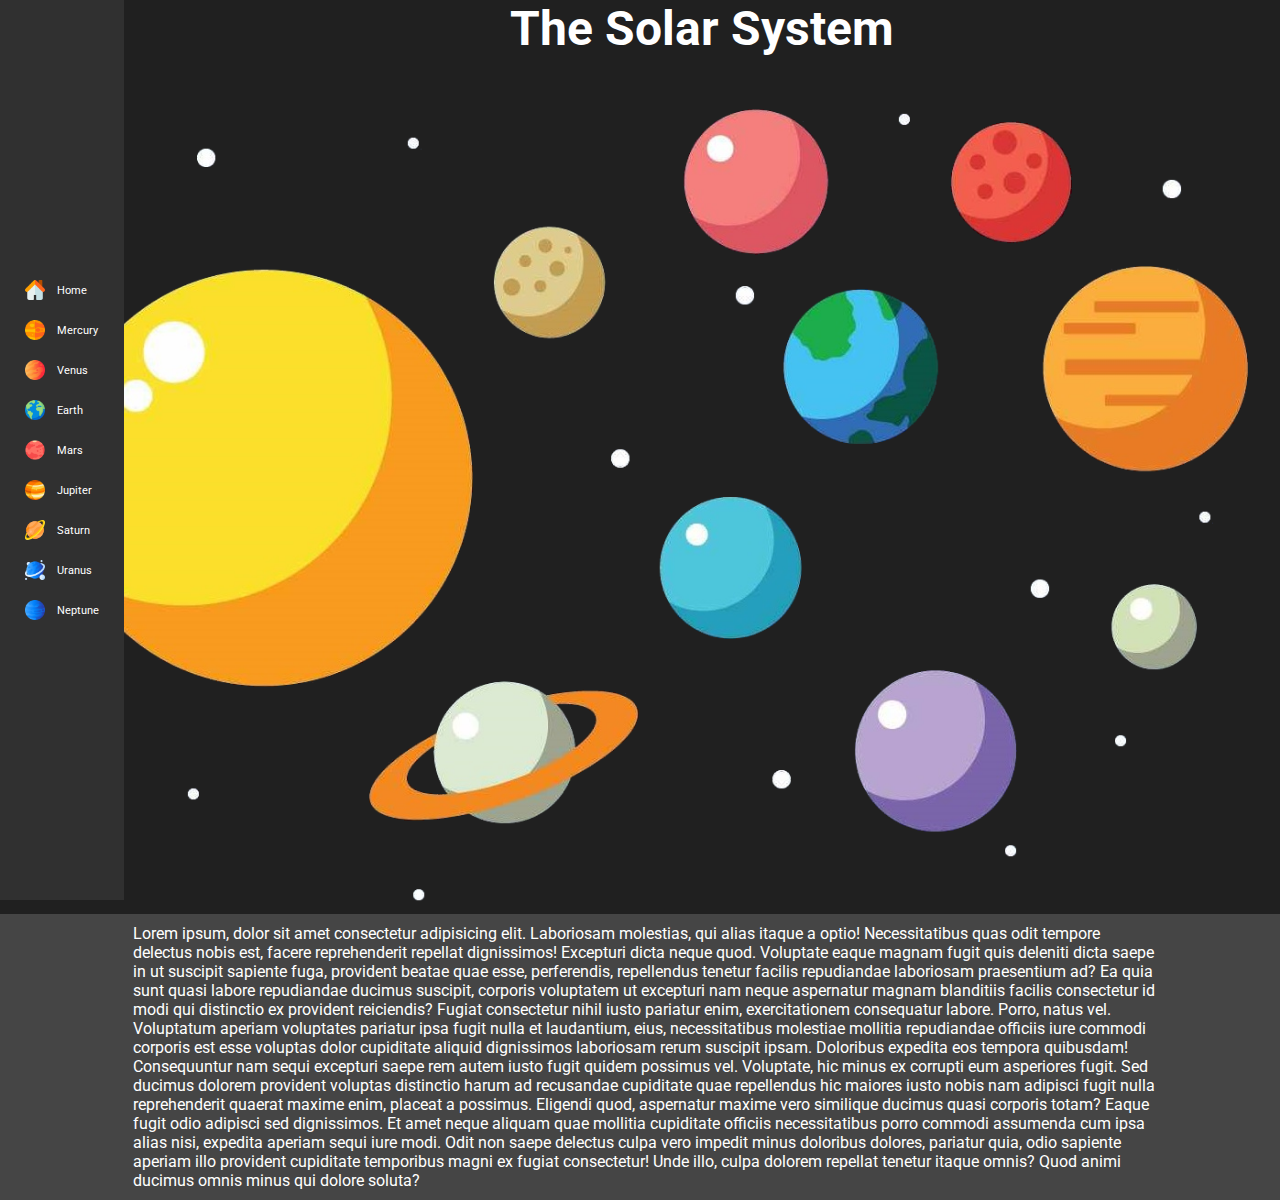
<file: index.html>
<!DOCTYPE html>
<html lang="en">
	<head>
		<meta charset="UTF-8" />
		<meta name="viewport" content="width=device-width, initial-scale=1.0" />
		<link rel="preconnect" href="https://fonts.googleapis.com" />
		<link rel="preconnect" href="https://fonts.gstatic.com" crossorigin />
		<link
			href="https://fonts.googleapis.com/css2?family=Roboto:wght@400;700&display=swap"
			rel="stylesheet" />
		<title>The Solar System</title>
		<link rel="stylesheet" href="./index.css" />
		<link rel="icon" href="assets/solar-system.png" />
	</head>
	<body>
		<div class="title-wrapper">
			<h1 class="title">The Solar System</h1>
		</div>
		<div class="sidebar">
			<a href=".">
				<div class="sidebar-item">
					<img class="sidebar-icon" src="assets/home-icon.png" alt="Home" />
					<p>Home</p>
				</div>
			</a>
			<a href="pages/mercury.html">
				<div class="sidebar-item">
					<img class="sidebar-icon" src="assets/mercury.png" alt="Mercury" />
					<p>Mercury</p>
				</div>
			</a>
			<a href="pages/venus.html">
				<div class="sidebar-item">
					<img class="sidebar-icon" src="assets/venus.png" alt="Venus" />
					<p>Venus</p>
				</div>
			</a>
			<a href="pages/earth.html">
				<div class="sidebar-item">
					<img class="sidebar-icon" src="assets/earth.png" alt="Earth" />
					<p>Earth</p>
				</div>
			</a>
			<a href="pages/mars.html">
				<div class="sidebar-item">
					<img class="sidebar-icon" src="assets/mars.png" alt="Mars" />
					<p>Mars</p>
				</div>
			</a>
			<a href="pages/jupiter.html">
				<div class="sidebar-item">
					<img class="sidebar-icon" src="assets/jupiter.png" alt="Jupiter" />
					<p>Jupiter</p>
				</div>
			</a>
			<a href="pages/saturn.html">
				<div class="sidebar-item">
					<img class="sidebar-icon" src="assets/saturn.png" alt="Saturn" />
					<p>Saturn</p>
				</div>
			</a>
			<a href="pages/uranus.html">
				<div class="sidebar-item">
					<img class="sidebar-icon" src="assets/uranus.png" alt="Uranus" />
					<p>Uranus</p>
				</div>
			</a>
			<a href="pages/neptune.html">
				<div class="sidebar-item">
					<img class="sidebar-icon" src="assets/neptune.png" alt="Neptune" />
					<p>Neptune</p>
				</div>
			</a>
		</div>

		<img
			class="solar-system-banner"
			src="assets/solar-system-banner.png"
			alt="Solar System" />

		<div class="content-wrapper">
			<p class="homepage-content">
				Lorem ipsum, dolor sit amet consectetur adipisicing elit. Laboriosam
				molestias, qui alias itaque a optio! Necessitatibus quas odit tempore
				delectus nobis est, facere reprehenderit repellat dignissimos! Excepturi
				dicta neque quod. Voluptate eaque magnam fugit quis deleniti dicta saepe
				in ut suscipit sapiente fuga, provident beatae quae esse, perferendis,
				repellendus tenetur facilis repudiandae laboriosam praesentium ad? Ea
				quia sunt quasi labore repudiandae ducimus suscipit, corporis voluptatem
				ut excepturi nam neque aspernatur magnam blanditiis facilis consectetur
				id modi qui distinctio ex provident reiciendis? Fugiat consectetur nihil
				iusto pariatur enim, exercitationem consequatur labore. Porro, natus
				vel. Voluptatum aperiam voluptates pariatur ipsa fugit nulla et
				laudantium, eius, necessitatibus molestiae mollitia repudiandae officiis
				iure commodi corporis est esse voluptas dolor cupiditate aliquid
				dignissimos laboriosam rerum suscipit ipsam. Doloribus expedita eos
				tempora quibusdam! Consequuntur nam sequi excepturi saepe rem autem
				iusto fugit quidem possimus vel. Voluptate, hic minus ex corrupti eum
				asperiores fugit. Sed ducimus dolorem provident voluptas distinctio
				harum ad recusandae cupiditate quae repellendus hic maiores iusto nobis
				nam adipisci fugit nulla reprehenderit quaerat maxime enim, placeat a
				possimus. Eligendi quod, aspernatur maxime vero similique ducimus quasi
				corporis totam? Eaque fugit odio adipisci sed dignissimos. Et amet neque
				aliquam quae mollitia cupiditate officiis necessitatibus porro commodi
				assumenda cum ipsa alias nisi, expedita aperiam sequi iure modi. Odit
				non saepe delectus culpa vero impedit minus doloribus dolores, pariatur
				quia, odio sapiente aperiam illo provident cupiditate temporibus magni
				ex fugiat consectetur! Unde illo, culpa dolorem repellat tenetur itaque
				omnis? Quod animi ducimus omnis minus qui dolore soluta?
			</p>
		</div>
	</body>
</html>
</file>
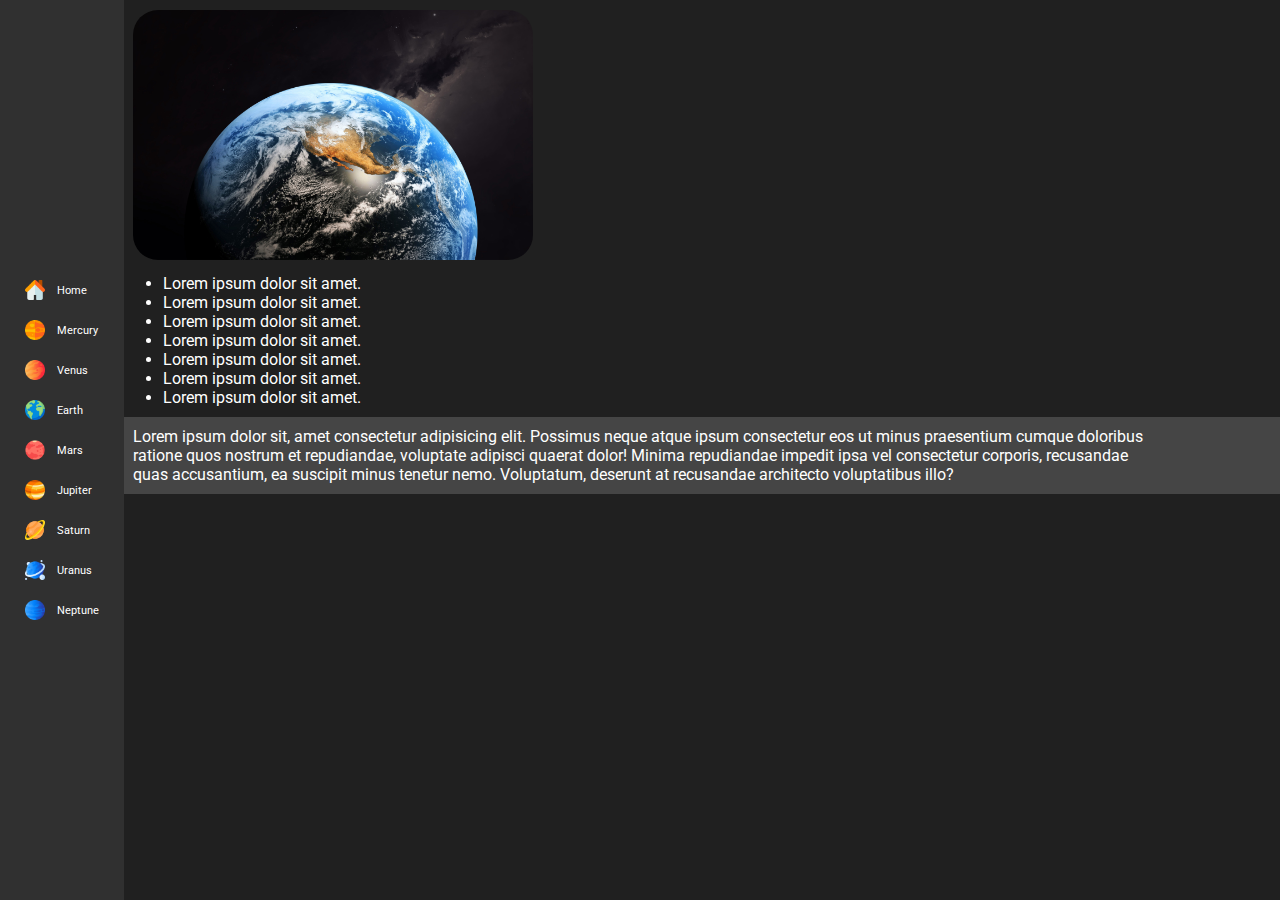
<file: pages/earth.html>
<!DOCTYPE html>
<html lang="en">
	<head>
		<meta charset="UTF-8" />
		<meta name="viewport" content="width=device-width, initial-scale=1.0" />
		<link
			href="https://fonts.googleapis.com/css2?family=Roboto:wght@400;700&display=swap"
			rel="stylesheet" />
		<title>The Solar System - Earth</title>
		<link rel="stylesheet" href="../index.css" />
		<link rel="icon" href="../assets/solar-system.png" />
	</head>
	<body>
		<div class="sidebar">
			<a href="../index.html">
				<div class="sidebar-item">
					<img class="sidebar-icon" src="../assets/home-icon.png" alt="Home" />
					<p>Home</p>
				</div>
			</a>
			<a href="mercury.html">
				<div class="sidebar-item">
					<img class="sidebar-icon" src="../assets/mercury.png" alt="Mercury" />
					<p>Mercury</p>
				</div>
			</a>
			<a href="venus.html">
				<div class="sidebar-item">
					<img class="sidebar-icon" src="../assets/venus.png" alt="Venus" />
					<p>Venus</p>
				</div>
			</a>
			<a href="earth.html">
				<div class="sidebar-item">
					<img class="sidebar-icon" src="../assets/earth.png" alt="Earth" />
					<p>Earth</p>
				</div>
			</a>
			<a href="mars.html">
				<div class="sidebar-item">
					<img class="sidebar-icon" src="../assets/mars.png" alt="Mars" />
					<p>Mars</p>
				</div>
			</a>
			<a href="jupiter.html">
				<div class="sidebar-item">
					<img class="sidebar-icon" src="../assets/jupiter.png" alt="Jupiter" />
					<p>Jupiter</p>
				</div>
			</a>
			<a href="saturn.html">
				<div class="sidebar-item">
					<img class="sidebar-icon" src="../assets/saturn.png" alt="Saturn" />
					<p>Saturn</p>
				</div>
			</a>
			<a href="uranus.html">
				<div class="sidebar-item">
					<img class="sidebar-icon" src="../assets/uranus.png" alt="Uranus" />
					<p>Uranus</p>
				</div>
			</a>
			<a href="neptune.html">
				<div class="sidebar-item">
					<img class="sidebar-icon" src="../assets/neptune.png" alt="Neptune" />
					<p>Neptune</p>
				</div>
			</a>
		</div>
		<img class="planet" src="../assets/earth-realistic.png" alt="Earth" />
		<ul class="content">
			<li>Lorem ipsum dolor sit amet.</li>
			<li>Lorem ipsum dolor sit amet.</li>
			<li>Lorem ipsum dolor sit amet.</li>
			<li>Lorem ipsum dolor sit amet.</li>
			<li>Lorem ipsum dolor sit amet.</li>
			<li>Lorem ipsum dolor sit amet.</li>
			<li>Lorem ipsum dolor sit amet.</li>
		</ul>
		<div class="content-wrapper">
			<p class="content">
				Lorem ipsum dolor sit, amet consectetur adipisicing elit. Possimus neque
				atque ipsum consectetur eos ut minus praesentium cumque doloribus
				ratione quos nostrum et repudiandae, voluptate adipisci quaerat dolor!
				Minima repudiandae impedit ipsa vel consectetur corporis, recusandae
				quas accusantium, ea suscipit minus tenetur nemo. Voluptatum, deserunt
				at recusandae architecto voluptatibus illo?
			</p>
		</div>
	</body>
</html>
</file>
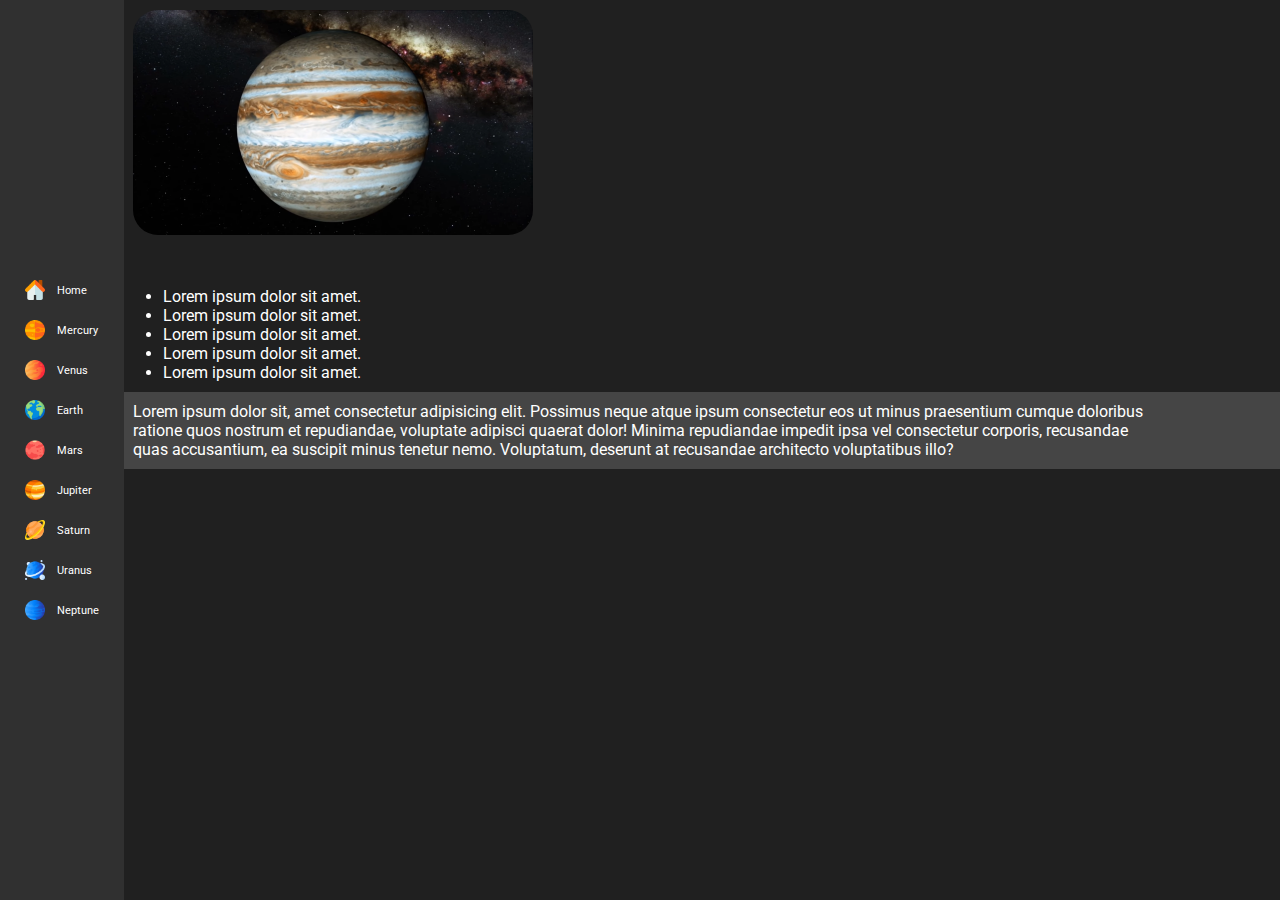
<file: pages/jupiter.html>
<!DOCTYPE html>
<html lang="en">
	<head>
		<meta charset="UTF-8" />
		<meta name="viewport" content="width=device-width, initial-scale=1.0" />
		<link
			href="https://fonts.googleapis.com/css2?family=Roboto:wght@400;700&display=swap"
			rel="stylesheet" />
		<title>The Solar System - Jupiter</title>
		<link rel="stylesheet" href="../index.css" />
		<link rel="icon" href="../assets/solar-system.png" />
	</head>
	<body>
		<div class="sidebar">
			<a href="../index.html">
				<div class="sidebar-item">
					<img class="sidebar-icon" src="../assets/home-icon.png" alt="Home" />
					<p>Home</p>
				</div>
			</a>
			<a href="mercury.html">
				<div class="sidebar-item">
					<img class="sidebar-icon" src="../assets/mercury.png" alt="Mercury" />
					<p>Mercury</p>
				</div>
			</a>
			<a href="venus.html">
				<div class="sidebar-item">
					<img class="sidebar-icon" src="../assets/venus.png" alt="Venus" />
					<p>Venus</p>
				</div>
			</a>
			<a href="earth.html">
				<div class="sidebar-item">
					<img class="sidebar-icon" src="../assets/earth.png" alt="Earth" />
					<p>Earth</p>
				</div>
			</a>
			<a href="mars.html">
				<div class="sidebar-item">
					<img class="sidebar-icon" src="../assets/mars.png" alt="Mars" />
					<p>Mars</p>
				</div>
			</a>
			<a href="jupiter.html">
				<div class="sidebar-item">
					<img class="sidebar-icon" src="../assets/jupiter.png" alt="Jupiter" />
					<p>Jupiter</p>
				</div>
			</a>
			<a href="saturn.html">
				<div class="sidebar-item">
					<img class="sidebar-icon" src="../assets/saturn.png" alt="Saturn" />
					<p>Saturn</p>
				</div>
			</a>
			<a href="uranus.html">
				<div class="sidebar-item">
					<img class="sidebar-icon" src="../assets/uranus.png" alt="Uranus" />
					<p>Uranus</p>
				</div>
			</a>
			<a href="neptune.html">
				<div class="sidebar-item">
					<img class="sidebar-icon" src="../assets/neptune.png" alt="Neptune" />
					<p>Neptune</p>
				</div>
			</a>
		</div>
		<img class="planet" src="../assets/jupiter-realistic.png" alt="Earth" />
		<h2 class="content block">Jupiter</h2>
		<ul class="content">
			<li>Lorem ipsum dolor sit amet.</li>
			<li>Lorem ipsum dolor sit amet.</li>
			<li>Lorem ipsum dolor sit amet.</li>
			<li>Lorem ipsum dolor sit amet.</li>
			<li>Lorem ipsum dolor sit amet.</li>
		</ul>
		<div class="content-wrapper">
			<p class="content">
				Lorem ipsum dolor sit, amet consectetur adipisicing elit. Possimus neque
				atque ipsum consectetur eos ut minus praesentium cumque doloribus
				ratione quos nostrum et repudiandae, voluptate adipisci quaerat dolor!
				Minima repudiandae impedit ipsa vel consectetur corporis, recusandae
				quas accusantium, ea suscipit minus tenetur nemo. Voluptatum, deserunt
				at recusandae architecto voluptatibus illo?
			</p>
		</div>
	</body>
</html>
</file>
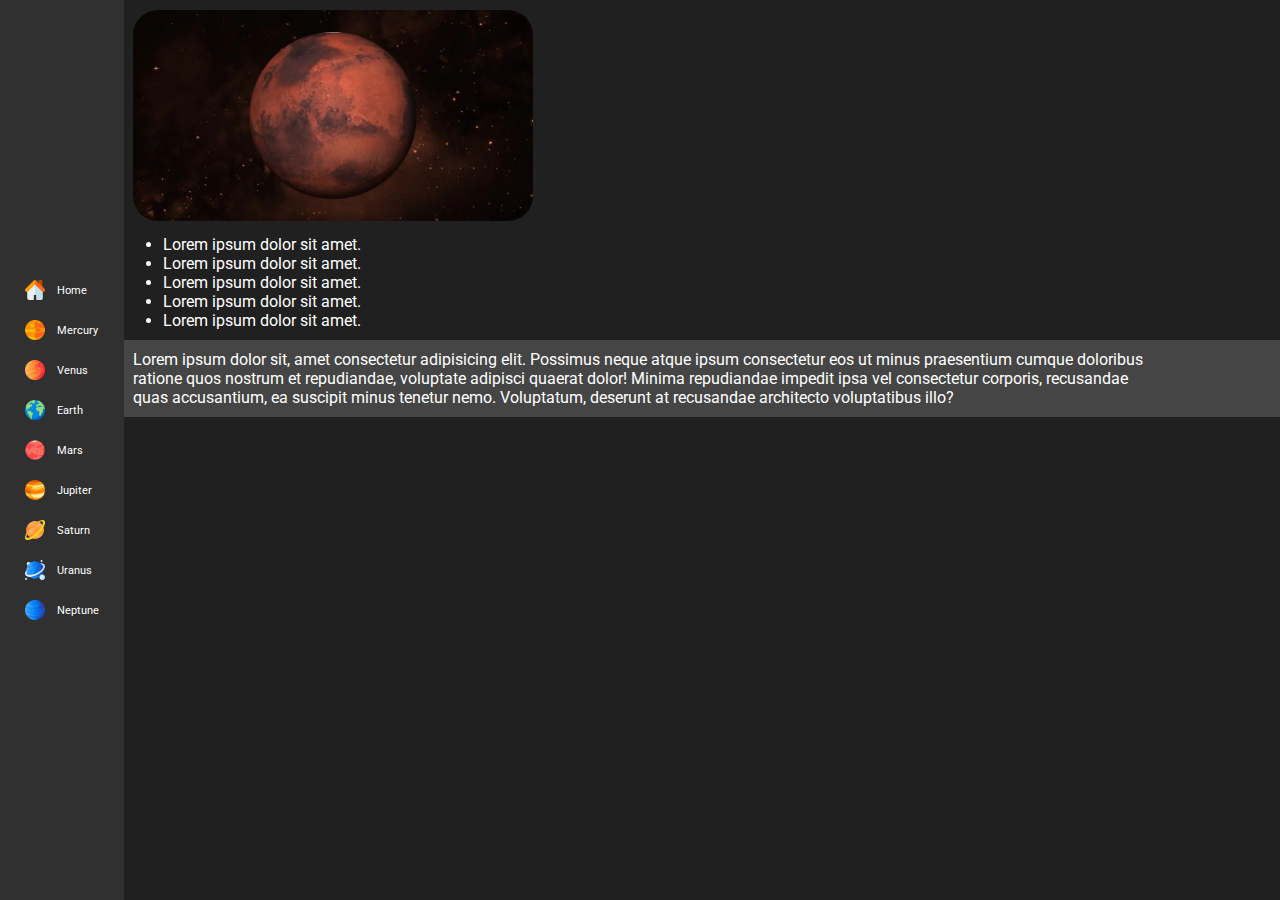
<file: pages/mars.html>
<!DOCTYPE html>
<html lang="en">
	<head>
		<meta charset="UTF-8" />
		<meta name="viewport" content="width=device-width, initial-scale=1.0" />
		<link
			href="https://fonts.googleapis.com/css2?family=Roboto:wght@400;700&display=swap"
			rel="stylesheet" />
		<title>The Solar System - Mars</title>
		<link rel="stylesheet" href="../index.css" />
		<link rel="icon" href="../assets/solar-system.png" />
	</head>
	<body>
		<div class="sidebar">
			<a href="../index.html">
				<div class="sidebar-item">
					<img class="sidebar-icon" src="../assets/home-icon.png" alt="Home" />
					<p>Home</p>
				</div>
			</a>
			<a href="mercury.html">
				<div class="sidebar-item">
					<img class="sidebar-icon" src="../assets/mercury.png" alt="Mercury" />
					<p>Mercury</p>
				</div>
			</a>
			<a href="venus.html">
				<div class="sidebar-item">
					<img class="sidebar-icon" src="../assets/venus.png" alt="Venus" />
					<p>Venus</p>
				</div>
			</a>
			<a href="earth.html">
				<div class="sidebar-item">
					<img class="sidebar-icon" src="../assets/earth.png" alt="Earth" />
					<p>Earth</p>
				</div>
			</a>
			<a href="mars.html">
				<div class="sidebar-item">
					<img class="sidebar-icon" src="../assets/mars.png" alt="Mars" />
					<p>Mars</p>
				</div>
			</a>
			<a href="jupiter.html">
				<div class="sidebar-item">
					<img class="sidebar-icon" src="../assets/jupiter.png" alt="Jupiter" />
					<p>Jupiter</p>
				</div>
			</a>
			<a href="saturn.html">
				<div class="sidebar-item">
					<img class="sidebar-icon" src="../assets/saturn.png" alt="Saturn" />
					<p>Saturn</p>
				</div>
			</a>
			<a href="uranus.html">
				<div class="sidebar-item">
					<img class="sidebar-icon" src="../assets/uranus.png" alt="Uranus" />
					<p>Uranus</p>
				</div>
			</a>
			<a href="neptune.html">
				<div class="sidebar-item">
					<img class="sidebar-icon" src="../assets/neptune.png" alt="Neptune" />
					<p>Neptune</p>
				</div>
			</a>
		</div>
		<img class="planet" src="../assets/mars-realistic.png" alt="Earth" />
		<ul class="content">
			<li>Lorem ipsum dolor sit amet.</li>
			<li>Lorem ipsum dolor sit amet.</li>
			<li>Lorem ipsum dolor sit amet.</li>
			<li>Lorem ipsum dolor sit amet.</li>
			<li>Lorem ipsum dolor sit amet.</li>
		</ul>
		<div class="content-wrapper">
			<p class="content">
				Lorem ipsum dolor sit, amet consectetur adipisicing elit. Possimus neque
				atque ipsum consectetur eos ut minus praesentium cumque doloribus
				ratione quos nostrum et repudiandae, voluptate adipisci quaerat dolor!
				Minima repudiandae impedit ipsa vel consectetur corporis, recusandae
				quas accusantium, ea suscipit minus tenetur nemo. Voluptatum, deserunt
				at recusandae architecto voluptatibus illo?
			</p>
		</div>
	</body>
</html>
</file>
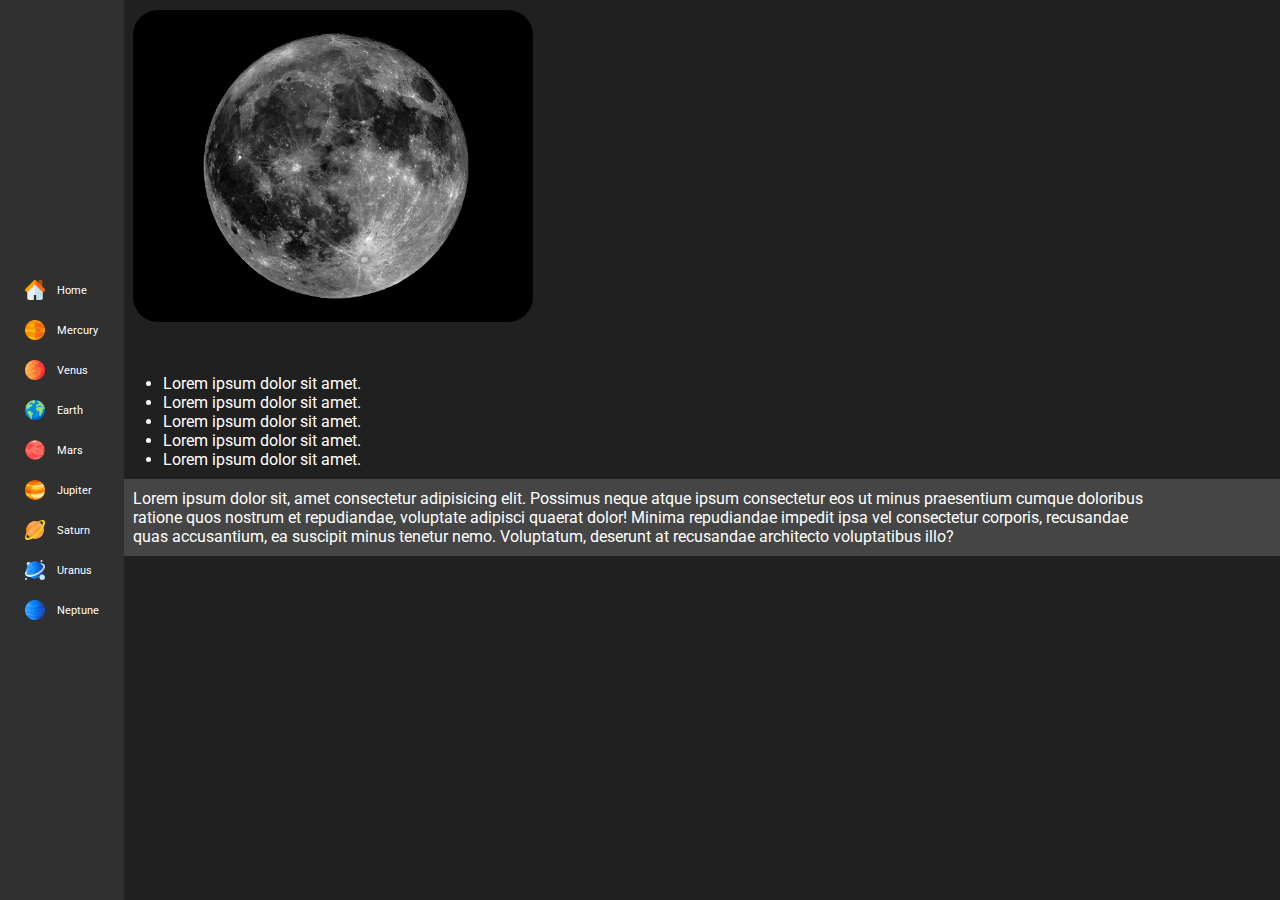
<file: pages/mercury.html>
<!DOCTYPE html>
<html lang="en">
	<head>
		<meta charset="UTF-8" />
		<meta name="viewport" content="width=device-width, initial-scale=1.0" />
		<link
			href="https://fonts.googleapis.com/css2?family=Roboto:wght@400;700&display=swap"
			rel="stylesheet" />
		<title>The Solar System - Mercury</title>
		<link rel="stylesheet" href="../index.css" />
		<link rel="icon" href="../assets/solar-system.png" />
	</head>
	<body>
		<div class="sidebar">
			<a href="../index.html">
				<div class="sidebar-item">
					<img class="sidebar-icon" src="../assets/home-icon.png" alt="Home" />
					<p>Home</p>
				</div>
			</a>
			<a href="mercury.html">
				<div class="sidebar-item">
					<img class="sidebar-icon" src="../assets/mercury.png" alt="Mercury" />
					<p>Mercury</p>
				</div>
			</a>
			<a href="venus.html">
				<div class="sidebar-item">
					<img class="sidebar-icon" src="../assets/venus.png" alt="Venus" />
					<p>Venus</p>
				</div>
			</a>
			<a href="earth.html">
				<div class="sidebar-item">
					<img class="sidebar-icon" src="../assets/earth.png" alt="Earth" />
					<p>Earth</p>
				</div>
			</a>
			<a href="mars.html">
				<div class="sidebar-item">
					<img class="sidebar-icon" src="../assets/mars.png" alt="Mars" />
					<p>Mars</p>
				</div>
			</a>
			<a href="jupiter.html">
				<div class="sidebar-item">
					<img class="sidebar-icon" src="../assets/jupiter.png" alt="Jupiter" />
					<p>Jupiter</p>
				</div>
			</a>
			<a href="saturn.html">
				<div class="sidebar-item">
					<img class="sidebar-icon" src="../assets/saturn.png" alt="Saturn" />
					<p>Saturn</p>
				</div>
			</a>
			<a href="uranus.html">
				<div class="sidebar-item">
					<img class="sidebar-icon" src="../assets/uranus.png" alt="Uranus" />
					<p>Uranus</p>
				</div>
			</a>
			<a href="neptune.html">
				<div class="sidebar-item">
					<img class="sidebar-icon" src="../assets/neptune.png" alt="Neptune" />
					<p>Neptune</p>
				</div>
			</a>
		</div>
		<img class="planet" src="../assets/moon-realistic.png" alt="Earth" />
		<h2 class="content block">Mercury</h2>
		<ul class="content">
			<li>Lorem ipsum dolor sit amet.</li>
			<li>Lorem ipsum dolor sit amet.</li>
			<li>Lorem ipsum dolor sit amet.</li>
			<li>Lorem ipsum dolor sit amet.</li>
			<li>Lorem ipsum dolor sit amet.</li>
		</ul>
		<div class="content-wrapper">
			<p class="content">
				Lorem ipsum dolor sit, amet consectetur adipisicing elit. Possimus neque
				atque ipsum consectetur eos ut minus praesentium cumque doloribus
				ratione quos nostrum et repudiandae, voluptate adipisci quaerat dolor!
				Minima repudiandae impedit ipsa vel consectetur corporis, recusandae
				quas accusantium, ea suscipit minus tenetur nemo. Voluptatum, deserunt
				at recusandae architecto voluptatibus illo?
			</p>
		</div>
	</body>
</html>
</file>
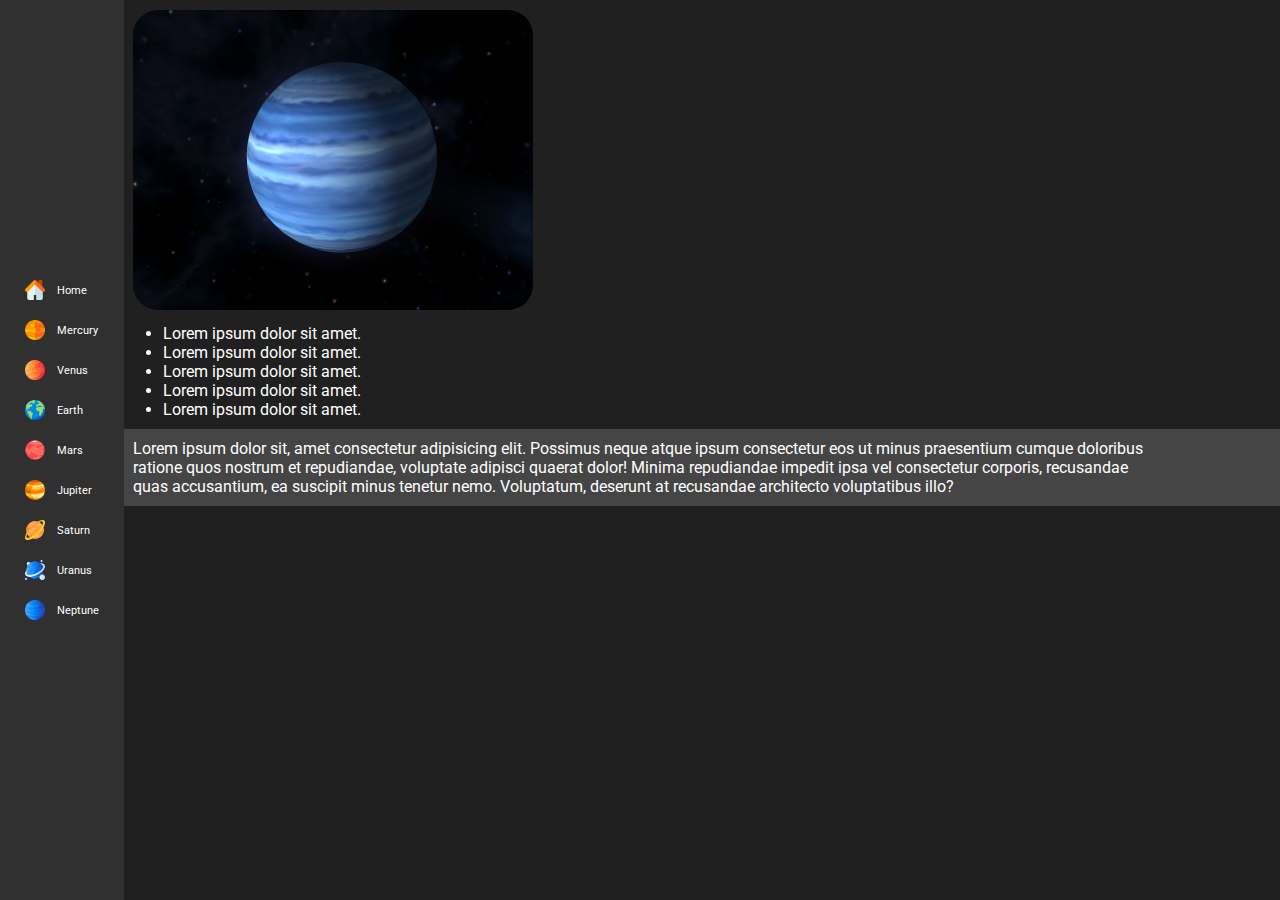
<file: pages/neptune.html>
<!DOCTYPE html>
<html lang="en">
	<head>
		<meta charset="UTF-8" />
		<meta name="viewport" content="width=device-width, initial-scale=1.0" />
		<link
			href="https://fonts.googleapis.com/css2?family=Roboto:wght@400;700&display=swap"
			rel="stylesheet" />
		<title>The Solar System - Neptune</title>
		<link rel="stylesheet" href="../index.css" />
		<link rel="icon" href="../assets/solar-system.png" />
	</head>
	<body>
		<div class="sidebar">
			<a href="../index.html">
				<div class="sidebar-item">
					<img class="sidebar-icon" src="../assets/home-icon.png" alt="Home" />
					<p>Home</p>
				</div>
			</a>
			<a href="mercury.html">
				<div class="sidebar-item">
					<img class="sidebar-icon" src="../assets/mercury.png" alt="Mercury" />
					<p>Mercury</p>
				</div>
			</a>
			<a href="venus.html">
				<div class="sidebar-item">
					<img class="sidebar-icon" src="../assets/venus.png" alt="Venus" />
					<p>Venus</p>
				</div>
			</a>
			<a href="earth.html">
				<div class="sidebar-item">
					<img class="sidebar-icon" src="../assets/earth.png" alt="Earth" />
					<p>Earth</p>
				</div>
			</a>
			<a href="mars.html">
				<div class="sidebar-item">
					<img class="sidebar-icon" src="../assets/mars.png" alt="Mars" />
					<p>Mars</p>
				</div>
			</a>
			<a href="jupiter.html">
				<div class="sidebar-item">
					<img class="sidebar-icon" src="../assets/jupiter.png" alt="Jupiter" />
					<p>Jupiter</p>
				</div>
			</a>
			<a href="saturn.html">
				<div class="sidebar-item">
					<img class="sidebar-icon" src="../assets/saturn.png" alt="Saturn" />
					<p>Saturn</p>
				</div>
			</a>
			<a href="uranus.html">
				<div class="sidebar-item">
					<img class="sidebar-icon" src="../assets/uranus.png" alt="Uranus" />
					<p>Uranus</p>
				</div>
			</a>
			<a href="neptune.html">
				<div class="sidebar-item">
					<img class="sidebar-icon" src="../assets/neptune.png" alt="Neptune" />
					<p>Neptune</p>
				</div>
			</a>
		</div>
		<img class="planet" src="../assets/neptune-realistic.png" alt="Earth" />
		<ul class="content">
			<li>Lorem ipsum dolor sit amet.</li>
			<li>Lorem ipsum dolor sit amet.</li>
			<li>Lorem ipsum dolor sit amet.</li>
			<li>Lorem ipsum dolor sit amet.</li>
			<li>Lorem ipsum dolor sit amet.</li>
		</ul>
		<div class="content-wrapper">
			<p class="content">
				Lorem ipsum dolor sit, amet consectetur adipisicing elit. Possimus neque
				atque ipsum consectetur eos ut minus praesentium cumque doloribus
				ratione quos nostrum et repudiandae, voluptate adipisci quaerat dolor!
				Minima repudiandae impedit ipsa vel consectetur corporis, recusandae
				quas accusantium, ea suscipit minus tenetur nemo. Voluptatum, deserunt
				at recusandae architecto voluptatibus illo?
			</p>
		</div>
	</body>
</html>
</file>
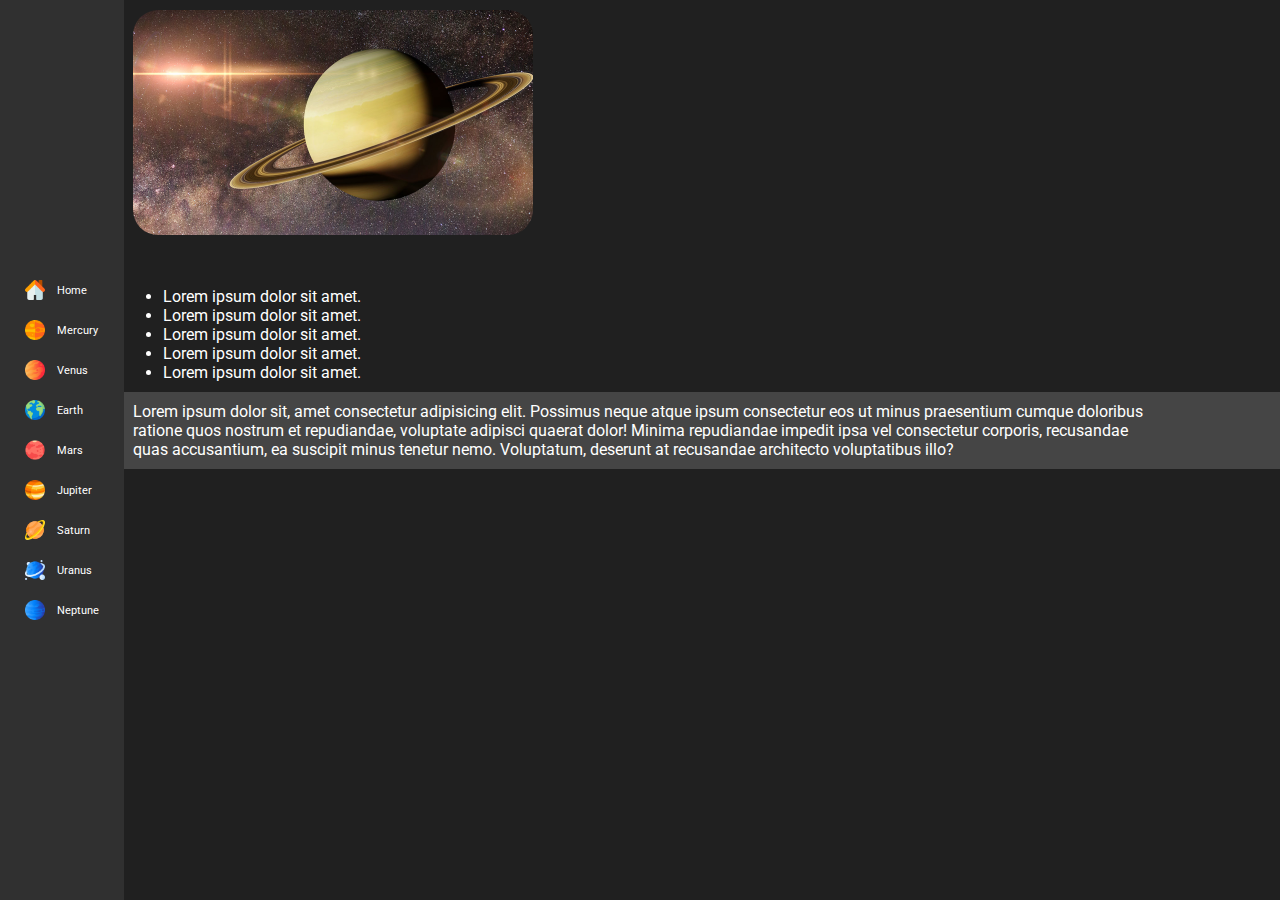
<file: pages/saturn.html>
<!DOCTYPE html>
<html lang="en">
	<head>
		<meta charset="UTF-8" />
		<meta name="viewport" content="width=device-width, initial-scale=1.0" />
		<link
			href="https://fonts.googleapis.com/css2?family=Roboto:wght@400;700&display=swap"
			rel="stylesheet" />
		<title>The Solar System - Saturn</title>
		<link rel="stylesheet" href="../index.css" />
		<link rel="icon" href="../assets/solar-system.png" />
	</head>
	<body>
		<div class="sidebar">
			<a href="../index.html">
				<div class="sidebar-item">
					<img class="sidebar-icon" src="../assets/home-icon.png" alt="Home" />
					<p>Home</p>
				</div>
			</a>
			<a href="mercury.html">
				<div class="sidebar-item">
					<img class="sidebar-icon" src="../assets/mercury.png" alt="Mercury" />
					<p>Mercury</p>
				</div>
			</a>
			<a href="venus.html">
				<div class="sidebar-item">
					<img class="sidebar-icon" src="../assets/venus.png" alt="Venus" />
					<p>Venus</p>
				</div>
			</a>
			<a href="earth.html">
				<div class="sidebar-item">
					<img class="sidebar-icon" src="../assets/earth.png" alt="Earth" />
					<p>Earth</p>
				</div>
			</a>
			<a href="mars.html">
				<div class="sidebar-item">
					<img class="sidebar-icon" src="../assets/mars.png" alt="Mars" />
					<p>Mars</p>
				</div>
			</a>
			<a href="jupiter.html">
				<div class="sidebar-item">
					<img class="sidebar-icon" src="../assets/jupiter.png" alt="Jupiter" />
					<p>Jupiter</p>
				</div>
			</a>
			<a href="saturn.html">
				<div class="sidebar-item">
					<img class="sidebar-icon" src="../assets/saturn.png" alt="Saturn" />
					<p>Saturn</p>
				</div>
			</a>
			<a href="uranus.html">
				<div class="sidebar-item">
					<img class="sidebar-icon" src="../assets/uranus.png" alt="Uranus" />
					<p>Uranus</p>
				</div>
			</a>
			<a href="neptune.html">
				<div class="sidebar-item">
					<img class="sidebar-icon" src="../assets/neptune.png" alt="Neptune" />
					<p>Neptune</p>
				</div>
			</a>
		</div>
		<img class="planet" src="../assets/saturn-realistic.png" alt="Earth" />
		<h2 class="content block">Saturn</h2>
		<ul class="content">
			<li>Lorem ipsum dolor sit amet.</li>
			<li>Lorem ipsum dolor sit amet.</li>
			<li>Lorem ipsum dolor sit amet.</li>
			<li>Lorem ipsum dolor sit amet.</li>
			<li>Lorem ipsum dolor sit amet.</li>
		</ul>
		<div class="content-wrapper">
			<p class="content">
				Lorem ipsum dolor sit, amet consectetur adipisicing elit. Possimus neque
				atque ipsum consectetur eos ut minus praesentium cumque doloribus
				ratione quos nostrum et repudiandae, voluptate adipisci quaerat dolor!
				Minima repudiandae impedit ipsa vel consectetur corporis, recusandae
				quas accusantium, ea suscipit minus tenetur nemo. Voluptatum, deserunt
				at recusandae architecto voluptatibus illo?
			</p>
		</div>
	</body>
</html>
</file>
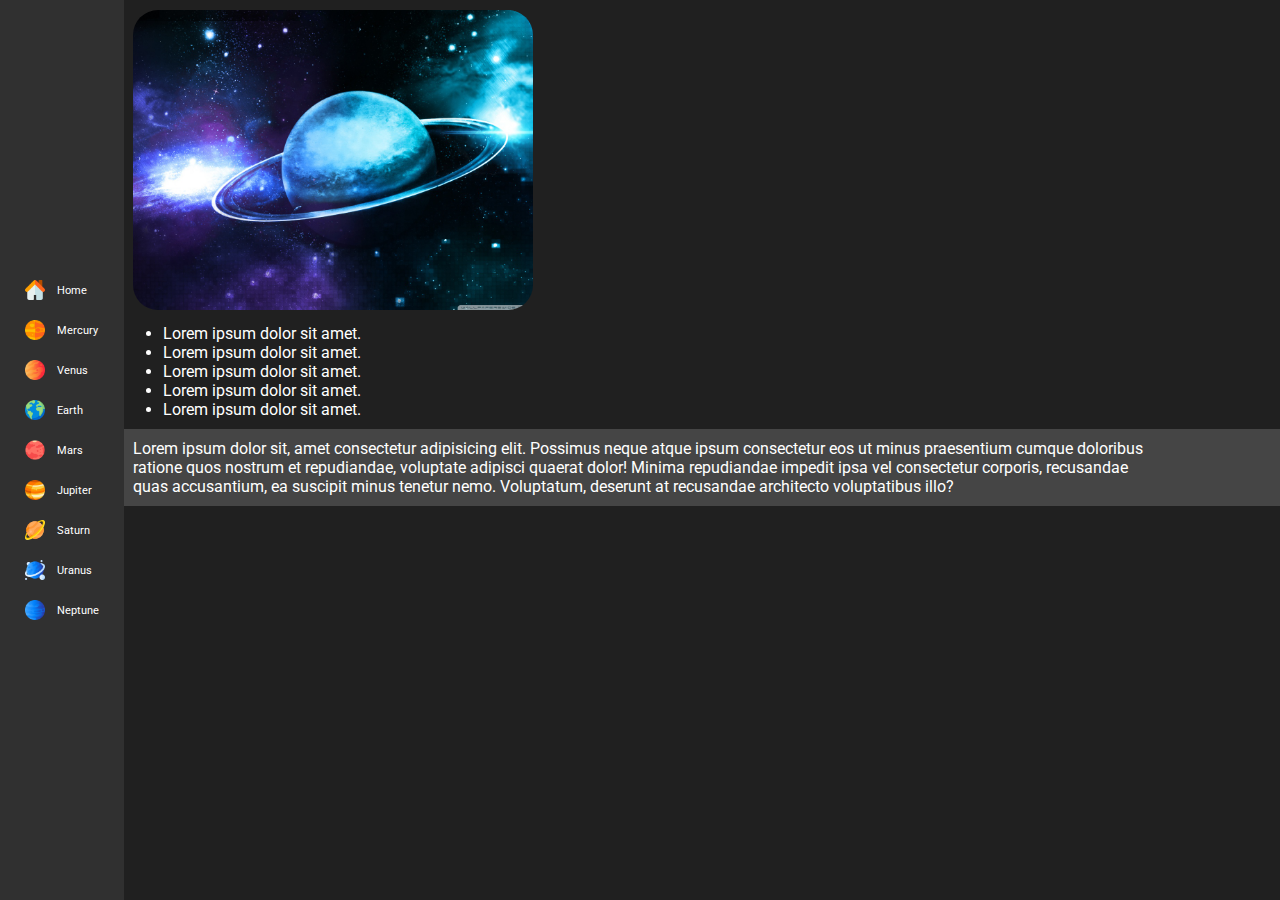
<file: pages/uranus.html>
<!DOCTYPE html>
<html lang="en">
	<head>
		<meta charset="UTF-8" />
		<meta name="viewport" content="width=device-width, initial-scale=1.0" />
		<link
			href="https://fonts.googleapis.com/css2?family=Roboto:wght@400;700&display=swap"
			rel="stylesheet" />
		<title>The Solar System - Uranus</title>
		<link rel="stylesheet" href="../index.css" />
		<link rel="icon" href="../assets/solar-system.png" />
	</head>
	<body>
		<div class="sidebar">
			<a href="../index.html">
				<div class="sidebar-item">
					<img class="sidebar-icon" src="../assets/home-icon.png" alt="Home" />
					<p>Home</p>
				</div>
			</a>
			<a href="mercury.html">
				<div class="sidebar-item">
					<img class="sidebar-icon" src="../assets/mercury.png" alt="Mercury" />
					<p>Mercury</p>
				</div>
			</a>
			<a href="venus.html">
				<div class="sidebar-item">
					<img class="sidebar-icon" src="../assets/venus.png" alt="Venus" />
					<p>Venus</p>
				</div>
			</a>
			<a href="earth.html">
				<div class="sidebar-item">
					<img class="sidebar-icon" src="../assets/earth.png" alt="Earth" />
					<p>Earth</p>
				</div>
			</a>
			<a href="mars.html">
				<div class="sidebar-item">
					<img class="sidebar-icon" src="../assets/mars.png" alt="Mars" />
					<p>Mars</p>
				</div>
			</a>
			<a href="jupiter.html">
				<div class="sidebar-item">
					<img class="sidebar-icon" src="../assets/jupiter.png" alt="Jupiter" />
					<p>Jupiter</p>
				</div>
			</a>
			<a href="saturn.html">
				<div class="sidebar-item">
					<img class="sidebar-icon" src="../assets/saturn.png" alt="Saturn" />
					<p>Saturn</p>
				</div>
			</a>
			<a href="uranus.html">
				<div class="sidebar-item">
					<img class="sidebar-icon" src="../assets/uranus.png" alt="Uranus" />
					<p>Uranus</p>
				</div>
			</a>
			<a href="neptune.html">
				<div class="sidebar-item">
					<img class="sidebar-icon" src="../assets/neptune.png" alt="Neptune" />
					<p>Neptune</p>
				</div>
			</a>
		</div>
		<img class="planet" src="../assets/uranus-realistic.png" alt="Earth" />
		<ul class="content">
			<li>Lorem ipsum dolor sit amet.</li>
			<li>Lorem ipsum dolor sit amet.</li>
			<li>Lorem ipsum dolor sit amet.</li>
			<li>Lorem ipsum dolor sit amet.</li>
			<li>Lorem ipsum dolor sit amet.</li>
		</ul>
		<div class="content-wrapper">
			<p class="content">
				Lorem ipsum dolor sit, amet consectetur adipisicing elit. Possimus neque
				atque ipsum consectetur eos ut minus praesentium cumque doloribus
				ratione quos nostrum et repudiandae, voluptate adipisci quaerat dolor!
				Minima repudiandae impedit ipsa vel consectetur corporis, recusandae
				quas accusantium, ea suscipit minus tenetur nemo. Voluptatum, deserunt
				at recusandae architecto voluptatibus illo?
			</p>
		</div>
	</body>
</html>
</file>
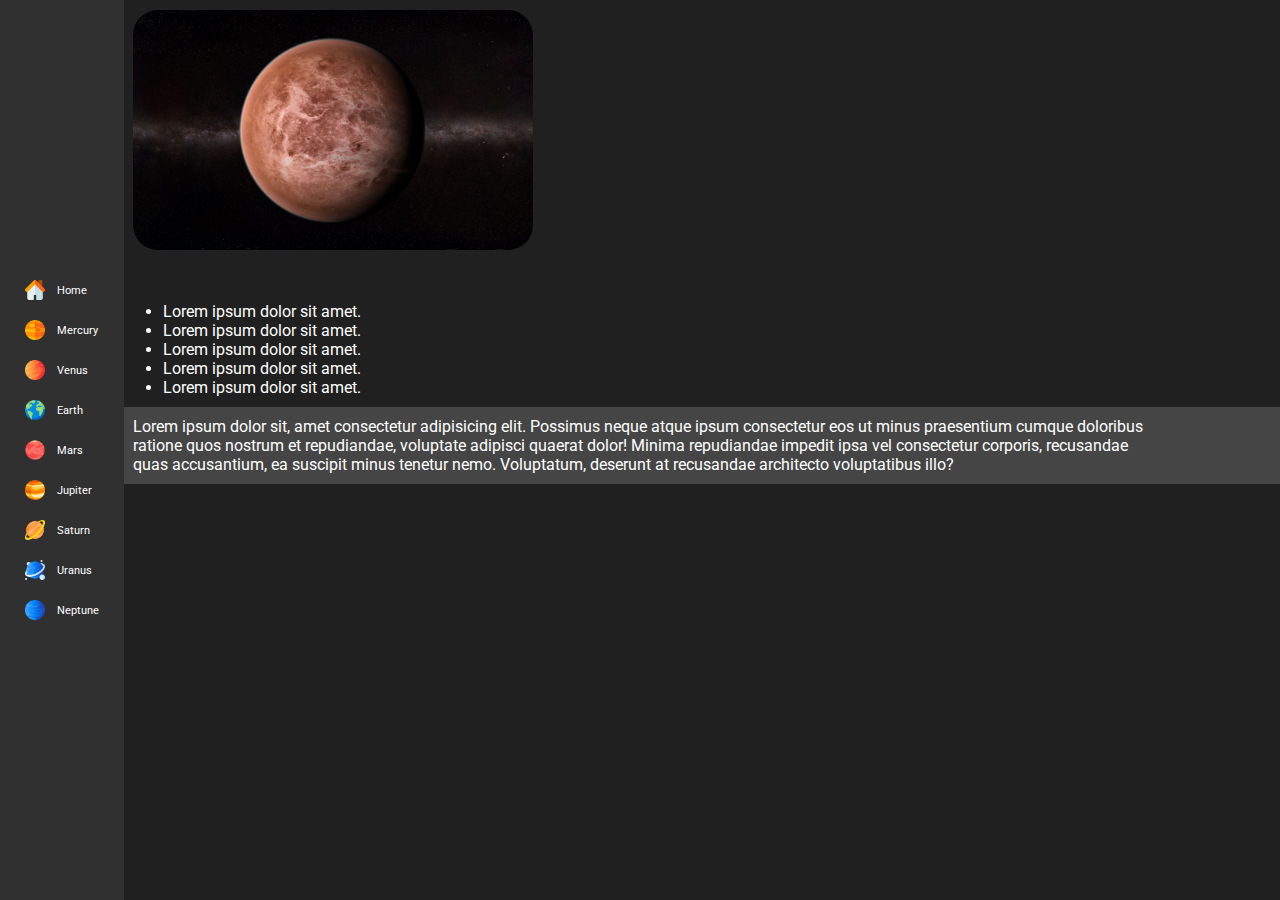
<file: pages/venus.html>
<!DOCTYPE html>
<html lang="en">
	<head>
		<meta charset="UTF-8" />
		<meta name="viewport" content="width=device-width, initial-scale=1.0" />
		<link
			href="https://fonts.googleapis.com/css2?family=Roboto:wght@400;700&display=swap"
			rel="stylesheet" />
		<title>The Solar System - Venus</title>
		<link rel="stylesheet" href="../index.css" />
		<link rel="icon" href="../assets/solar-system.png" />
	</head>
	<body>
		<div class="sidebar">
			<a href="../index.html">
				<div class="sidebar-item">
					<img class="sidebar-icon" src="../assets/home-icon.png" alt="Home" />
					<p>Home</p>
				</div>
			</a>
			<a href="mercury.html">
				<div class="sidebar-item">
					<img class="sidebar-icon" src="../assets/mercury.png" alt="Mercury" />
					<p>Mercury</p>
				</div>
			</a>
			<a href="venus.html">
				<div class="sidebar-item">
					<img class="sidebar-icon" src="../assets/venus.png" alt="Venus" />
					<p>Venus</p>
				</div>
			</a>
			<a href="earth.html">
				<div class="sidebar-item">
					<img class="sidebar-icon" src="../assets/earth.png" alt="Earth" />
					<p>Earth</p>
				</div>
			</a>
			<a href="mars.html">
				<div class="sidebar-item">
					<img class="sidebar-icon" src="../assets/mars.png" alt="Mars" />
					<p>Mars</p>
				</div>
			</a>
			<a href="jupiter.html">
				<div class="sidebar-item">
					<img class="sidebar-icon" src="../assets/jupiter.png" alt="Jupiter" />
					<p>Jupiter</p>
				</div>
			</a>
			<a href="saturn.html">
				<div class="sidebar-item">
					<img class="sidebar-icon" src="../assets/saturn.png" alt="Saturn" />
					<p>Saturn</p>
				</div>
			</a>
			<a href="uranus.html">
				<div class="sidebar-item">
					<img class="sidebar-icon" src="../assets/uranus.png" alt="Uranus" />
					<p>Uranus</p>
				</div>
			</a>
			<a href="neptune.html">
				<div class="sidebar-item">
					<img class="sidebar-icon" src="../assets/neptune.png" alt="Neptune" />
					<p>Neptune</p>
				</div>
			</a>
		</div>
		<img class="planet" src="../assets/venus-realistic.png" alt="Earth" />
		<h2 class="content block">Venus</h2>
		<ul class="content">
			<li>Lorem ipsum dolor sit amet.</li>
			<li>Lorem ipsum dolor sit amet.</li>
			<li>Lorem ipsum dolor sit amet.</li>
			<li>Lorem ipsum dolor sit amet.</li>
			<li>Lorem ipsum dolor sit amet.</li>
		</ul>
		<div class="content-wrapper">
			<p class="content">
				Lorem ipsum dolor sit, amet consectetur adipisicing elit. Possimus neque
				atque ipsum consectetur eos ut minus praesentium cumque doloribus
				ratione quos nostrum et repudiandae, voluptate adipisci quaerat dolor!
				Minima repudiandae impedit ipsa vel consectetur corporis, recusandae
				quas accusantium, ea suscipit minus tenetur nemo. Voluptatum, deserunt
				at recusandae architecto voluptatibus illo?
			</p>
		</div>
	</body>
</html>
</file>
<file: index.css>
body {
	background-color: #202020;
	user-select: none;
	margin: 0;
	position: relative;
	min-height: 100vh;
}

div,
h1,
h2,
h3,
h4,
h5,
h6,
p,
a {
	color: white;
	font-family: Roboto, "Gill Sans", "Gill Sans MT", Calibri, "Trebuchet MS",
		sans-serif;
	margin: 0;
	text-decoration: none;
	display: inline-block;
}

p.homepage-content {
	margin-left: 10px;
	margin-top: 10px;
	margin-bottom: 10px;
}

ul.content {
	max-width: 100%;
	margin-left: 123.4px;
	margin-bottom: 10px;
}

li {
	color: white;
	font-family: Roboto, "Gill Sans", "Gill Sans MT", Calibri, "Trebuchet MS",
		sans-serif;
}

.title-wrapper {
	display: flex;
	align-items: center;
	background-color: #202020;
	padding-left: 123.4px; /* Adjust as needed */
}

.title {
	font-size: 48px;
	width: 100%;
	text-align: center;
}

.centered {
	text-align: center;
}

.block {
	display: block;
}

.solar-system-banner {
	max-width: 100%;
	height: auto;
	display: block;
	margin: 0 auto;
}

.content-wrapper {
	position: relative;
	display: flex;
	align-items: center;
	background-color: #454545;
	padding-left: 123.4px; /* Adjust as needed */
	padding-right: 123.4px; /* Adjust as needed */
}

.homepage-content {
	max-width: 100%;
	margin: 0 auto;
}

.content {
	max-width: 100%;
	margin-left: 10px;
	margin-top: 10px;
	margin-bottom: 10px;
}

.planet {
	width: 100%;
	max-width: 400px;
	margin-left: 133.4px;
	margin-top: 10px;
	border-radius: 25px;
}

.image-wrapper {
	position: absolute;
	background-color: black;
	right: 0;
	left: 0;
	z-index: -10;
}

.bullet-point-wrapper {
	background-color: #373737;
}

.sidebar {
	position: fixed;
	top: 0;
	bottom: 0;
	left: 0;
	display: flex;
	flex-direction: column;
	justify-content: center;
	background-color: #303030;
	z-index: 10; /* Ensure the sidebar is above other elements */
}

.sidebar-item {
	display: flex;
	align-items: center;
	padding: 10px 25px;
}

.sidebar-item:hover {
	background-color: #454545;
}

.sidebar-item img {
	width: 20px;
	height: 20px;
	margin-right: 12px;
}

.sidebar-item p {
	font-size: 11px;
}

@media screen and (max-width: 640px) {
	.sidebar-item p {
		font-size: 0;
	}

	.sidebar-item img {
		margin-right: 0;
	}
}
</file>
